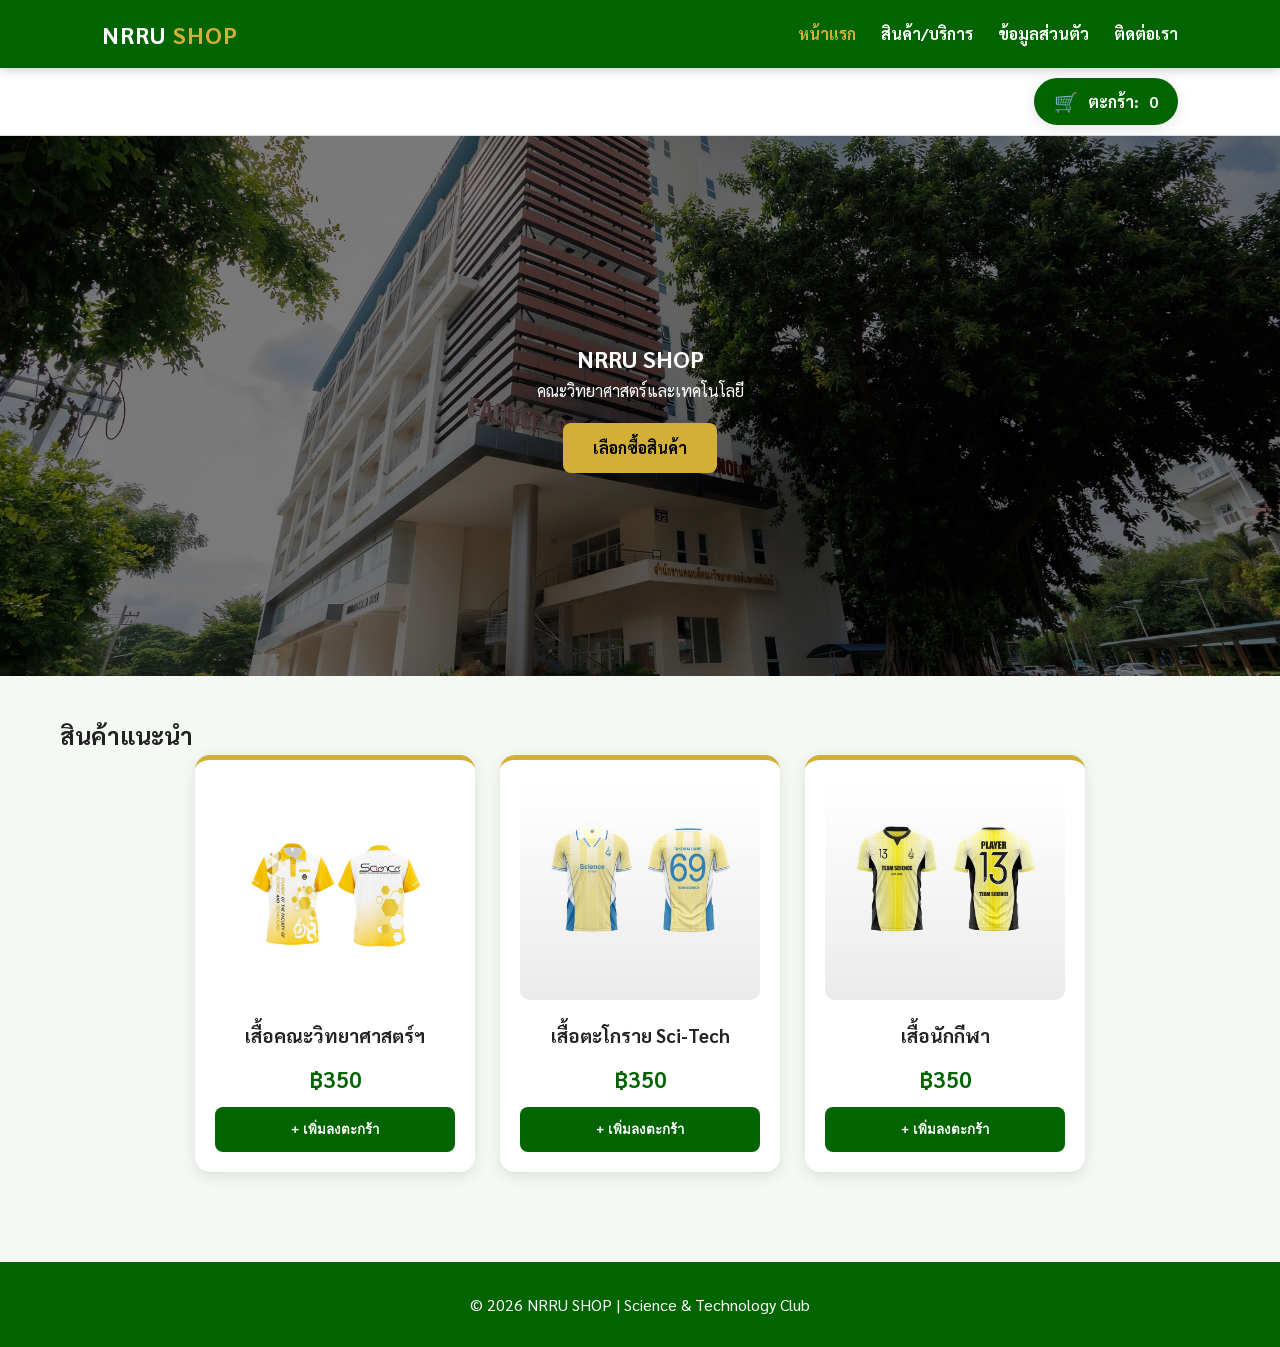
<file: index.html>
<!DOCTYPE html>
<html lang="th">
<head>
    <meta charset="UTF-8">
    <meta name="viewport" content="width=device-width, initial-scale=1.0">
    <title>NRRU SHOP | หน้าแรก</title>
    <link rel="stylesheet" href="style.css">
    <link href="https://fonts.googleapis.com/css2?family=Sarabun:wght@300;400;700&display=swap" rel="stylesheet">
</head>
<body>
<header>
    <nav class="navbar">
        <div class="logo">NRRU <span>SHOP</span></div>
        <ul class="nav-links">
            <li><a href="index.html" class="active">หน้าแรก</a></li>
            <li><a href="Salespage.html">สินค้า/บริการ</a></li> 
            <li><a href="about.html">ข้อมูลส่วนตัว</a></li>
            <li><a href="contact.html">ติดต่อเรา</a></li>
        </ul>
    </nav>
</header>

<div class="cart-container">
    <div class="cart-status">
        <span class="cart-icon">🛒</span> 
        <span>ตะกร้า:</span> <b id="cart-count">0</b>
    </div>
</div>

<section class="hero-v2">
    <div class="hero-content">
        <h1>NRRU SHOP</h1>
        <p>คณะวิทยาศาสตร์และเทคโนโลยี</p>
        <a href="Salespage.html" class="btn-primary">เลือกซื้อสินค้า</a> 
    </div>
</section>

<main class="container">
    <h2 class="section-title">สินค้าแนะนำ</h2>
    <div class="title-underline"></div>
    <div class="product-grid">
        <div class="product-card">
            <img src="1.jpg">
            <h3>เสื้อคณะวิทยาศาสตร์ฯ</h3>
            <p class="price">฿350</p>
            <button class="btn-buy" onclick="addToCart('เสื้อคณะวิทยาศาสตร์ฯ', 350)">+ เพิ่มลงตะกร้า</button>
        </div>

        <div class="product-card">
            <img src="2.jpg">
            <h3>เสื้อตะโกราย Sci-Tech</h3>
            <p class="price">฿350</p>
            <button class="btn-buy" onclick="addToCart('เสื้อตะโกราย Sci-Tech', 350)">+ เพิ่มลงตะกร้า</button>
        </div>

        <div class="product-card">
            <img src="3.jpg">
            <h3>เสื้อนักกีฬา</h3>
            <p class="price">฿350</p>
            <button class="btn-buy" onclick="addToCart('เสื้อนักกีฬา', 350)">+ เพิ่มลงตะกร้า</button>
        </div>
    </div>
</main>

<footer>
    <p>© 2026 NRRU SHOP | Science & Technology Club</p>
</footer>

<script src="script.js"></script>
</body>
</html>
</file>
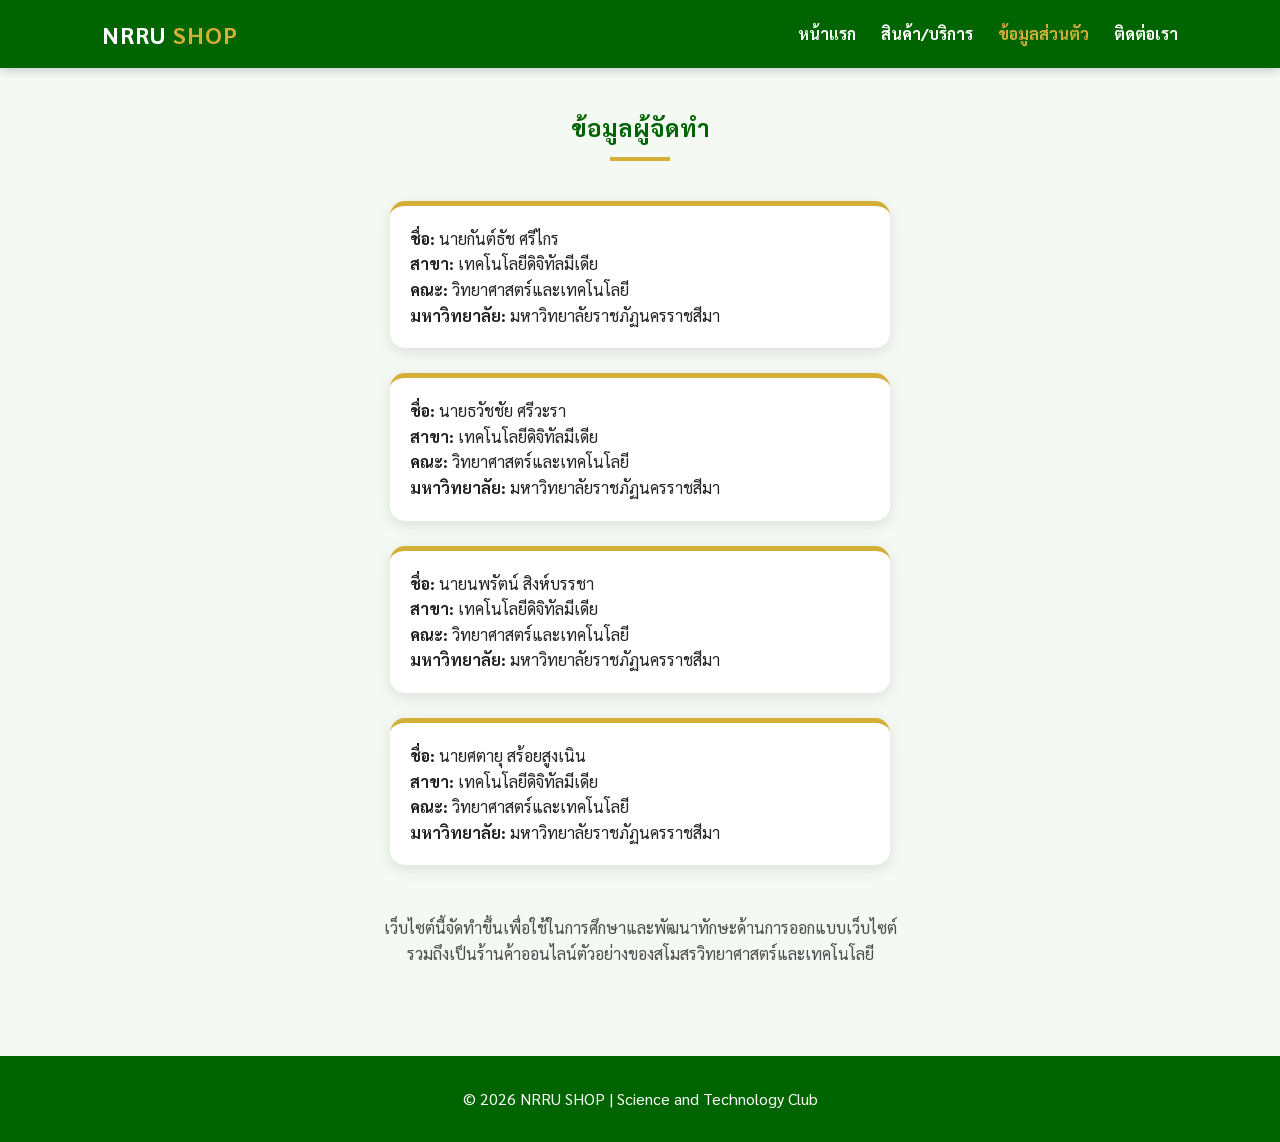
<file: about.html>
<!DOCTYPE html>
<html lang="th">
<head>
    <meta charset="UTF-8">
    <meta name="viewport" content="width=device-width, initial-scale=1.0">
    <title>เกี่ยวกับเรา | NRRU SHOP</title>
    <link rel="stylesheet" href="style.css">
    <link href="https://fonts.googleapis.com/css2?family=Sarabun:wght@300;400;700&display=swap" rel="stylesheet">
    
    <style>
        /* จัดการ Layout เฉพาะหน้าข้อมูลส่วนตัวให้ลงมาเป็นแถวเดียวตรงกลาง */
        .about-section-centered {
            display: flex;
            flex-direction: column;
            align-items: center; /* จัดเข้ากึ่งกลางแนวนอน */
            gap: 25px;           /* ระยะห่างระหว่างการ์ด */
            margin-top: 30px;
        }

        /* ปรับแต่งการ์ดเพิ่มเติมจาก style.css เดิม */
        .about-card-custom {
            width: 100%;
            max-width: 500px;    /* กำหนดความกว้างสูงสุดของการ์ด */
            text-align: left;    /* ข้อความข้างในการ์ดชิดซ้ายเพื่อความอ่านง่าย */
            margin: 0 auto;
        }
    </style>
</head>
<body>

<header>
    <nav class="navbar">
        <div class="logo">NRRU <span>SHOP</span></div>
        <ul class="nav-links">
            <li><a href="index.html">หน้าแรก</a></li>
            <li><a href="Salespage.html">สินค้า/บริการ</a></li>
            <li><a href="about.html" class="active">ข้อมูลส่วนตัว</a></li>
            <li><a href="contact.html">ติดต่อเรา</a></li>
        </ul>
    </nav>
</header>

<main class="container">
    <h2 style="text-align:center; color:var(--primary-green); margin-bottom:10px;">ข้อมูลผู้จัดทำ</h2>
    <div style="width: 60px; height: 4px; background: var(--gold); margin: 0 auto 40px;"></div>

    <section class="about-section-centered">
        
        <div class="about-card about-card-custom">
            <p><strong>ชื่อ:</strong> นายกันต์ธัช ศรีไกร</p>
            <p><strong>สาขา:</strong> เทคโนโลยีดิจิทัลมีเดีย</p>
            <p><strong>คณะ:</strong> วิทยาศาสตร์และเทคโนโลยี</p>
            <p><strong>มหาวิทยาลัย:</strong> มหาวิทยาลัยราชภัฏนครราชสีมา</p>
        </div>

        <div class="about-card about-card-custom">
            <p><strong>ชื่อ:</strong> นายธวัชชัย ศรีวะรา</p>
            <p><strong>สาขา:</strong> เทคโนโลยีดิจิทัลมีเดีย</p>
            <p><strong>คณะ:</strong> วิทยาศาสตร์และเทคโนโลยี</p>
            <p><strong>มหาวิทยาลัย:</strong> มหาวิทยาลัยราชภัฏนครราชสีมา</p>
        </div>

        <div class="about-card about-card-custom">
            <p><strong>ชื่อ:</strong> นายนพรัตน์ สิงห์บรรชา</p>
            <p><strong>สาขา:</strong> เทคโนโลยีดิจิทัลมีเดีย</p>
            <p><strong>คณะ:</strong> วิทยาศาสตร์และเทคโนโลยี</p>
            <p><strong>มหาวิทยาลัย:</strong> มหาวิทยาลัยราชภัฏนครราชสีมา</p>
        </div>

        <div class="about-card about-card-custom">
            <p><strong>ชื่อ:</strong> นายศตายุ สร้อยสูงเนิน</p>
            <p><strong>สาขา:</strong> เทคโนโลยีดิจิทัลมีเดีย</p>
            <p><strong>คณะ:</strong> วิทยาศาสตร์และเทคโนโลยี</p>
            <p><strong>มหาวิทยาลัย:</strong> มหาวิทยาลัยราชภัฏนครราชสีมา</p>
        </div>

    </section>

    <div class="about-desc" style="text-align:center; margin-top:50px; opacity:0.8;">
        <p>
            เว็บไซต์นี้จัดทำขึ้นเพื่อใช้ในการศึกษาและพัฒนาทักษะด้านการออกแบบเว็บไซต์<br>
            รวมถึงเป็นร้านค้าออนไลน์ตัวอย่างของสโมสรวิทยาศาสตร์และเทคโนโลยี
        </p>
    </div>
</main>

<footer>
    <p>© 2026 NRRU SHOP | Science and Technology Club</p>
</footer>

</body>
</html>
</file>
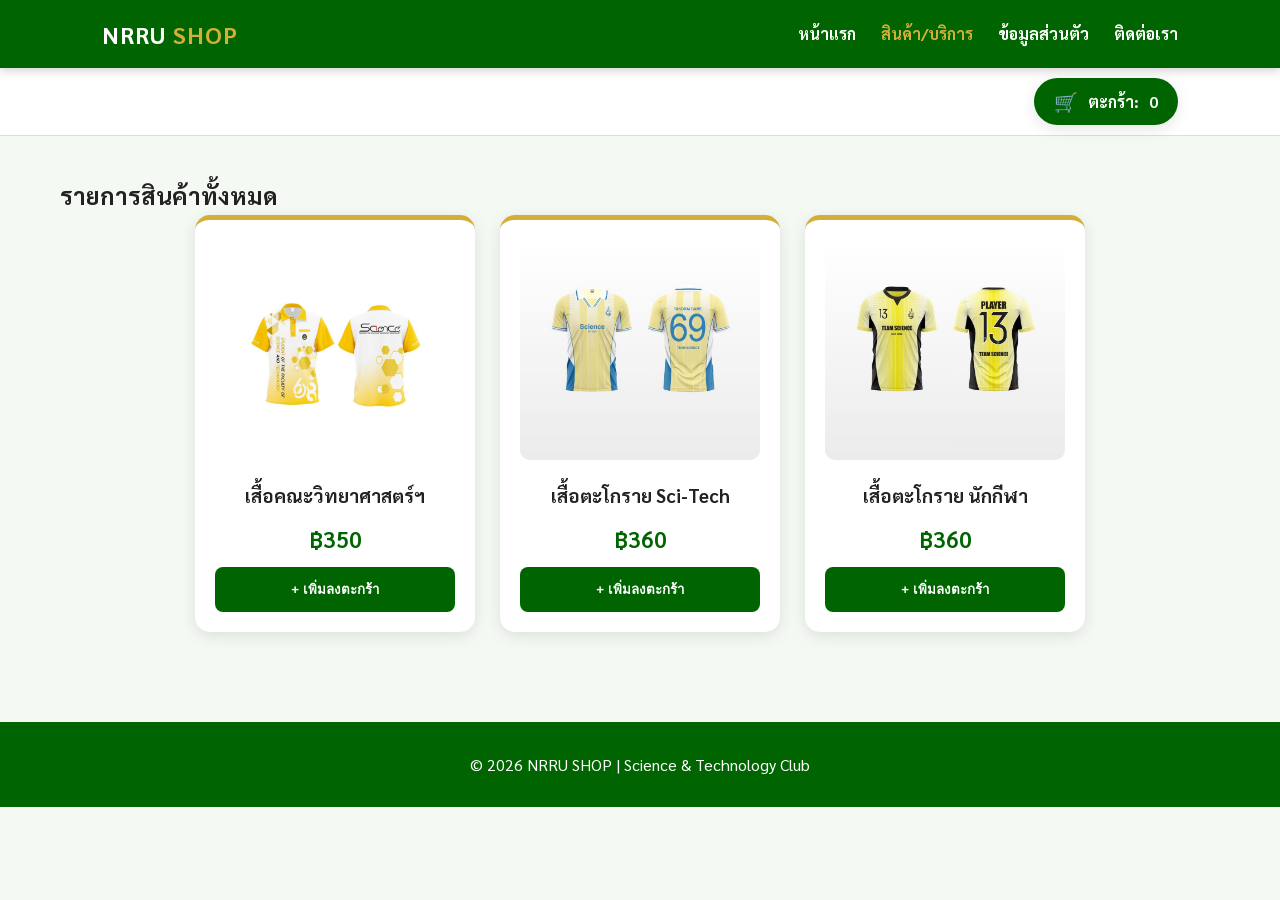
<file: Salespage.html>
<!DOCTYPE html>
<html lang="th">
<head>
    <meta charset="UTF-8">
    <meta name="viewport" content="width=device-width, initial-scale=1.0">
    <title>สินค้าและบริการ | NRRU SHOP</title>
    <link rel="stylesheet" href="style.css">
    <link href="https://fonts.googleapis.com/css2?family=Sarabun:wght@300;400;700&display=swap" rel="stylesheet">
</head>
<body>
<header>
    <nav class="navbar">
        <div class="logo">NRRU <span>SHOP</span></div>
        <ul class="nav-links">
            <li><a href="index.html">หน้าแรก</a></li>
            <li><a href="Salespage.html" class="active">สินค้า/บริการ</a></li>
            <li><a href="about.html">ข้อมูลส่วนตัว</a></li>
            <li><a href="contact.html">ติดต่อเรา</a></li>
        </ul>
    </nav>
</header>

<div class="cart-container">
    <div class="cart-status">
        <span class="cart-icon">🛒</span> 
        <span>ตะกร้า:</span> <b id="cart-count">0</b>
    </div>
</div>

<main class="container">
    <h2 class="section-title">รายการสินค้าทั้งหมด</h2>
    <div class="product-grid">
        <div class="product-card">
            <img src="1.jpg" alt="product">
            <h3>เสื้อคณะวิทยาศาสตร์ฯ</h3>
            <p class="price">฿350</p>
            <button class="btn-buy" onclick="addToCart('เสื้อคณะวิทยาศาสตร์ฯ', 350)">+ เพิ่มลงตะกร้า</button>
        </div>
        <div class="product-card">
            <img src="2.jpg" alt="product">
            <h3>เสื้อตะโกราย Sci-Tech</h3>
            <p class="price">฿360</p>
            <button class="btn-buy" onclick="addToCart('เสื้อตะโกราย Sci-Tech', 360)">+ เพิ่มลงตะกร้า</button>
        </div>
        <div class="product-card">
            <img src="3.jpg" alt="product">
            <h3>เสื้อตะโกราย นักกีฬา</h3>
            <p class="price">฿360</p>
            <button class="btn-buy" onclick="addToCart('เสื้อตะโกราย นักกีฬา', 360)">+ เพิ่มลงตะกร้า</button>
        </div>
    </div>
</main>
<footer><p>© 2026 NRRU SHOP | Science & Technology Club</p></footer>
<script src="script.js"></script>
</body>
</html>
</file>
<file: style.css>
/* ========================================= */
/* 🎨 1. THEME COLORS & RESET                */
/* ========================================= */
:root {
    --primary-green: #006400; /* เขียวเข้ม NRRU */
    --green-hover: #004d00;
    --gold: #d4af37;        /* ทอง */
    --light-bg: #f4f9f4;    /* พื้นหลังเขียวอ่อนๆ */
    --white: #ffffff;
    --dark: #222;
    --shadow: 0 4px 15px rgba(0,0,0,0.1);
}

* {
    margin: 0;
    padding: 0;
    box-sizing: border-box;
}

body {
    font-family: 'Sarabun', sans-serif;
    background: var(--light-bg);
    line-height: 1.6;
    color: var(--dark);
}

/* ========================================= */
/* 🔰 2. NAVIGATION BAR (แถบเมนูบน)          */
/* ========================================= */
.navbar {
    display: flex;
    justify-content: space-between;
    align-items: center;
    padding: 15px 8%;
    background: var(--primary-green);
    color: white;
    position: sticky;
    top: 0;
    z-index: 1000;
    box-shadow: 0 2px 10px rgba(0,0,0,0.2);
}

.logo {
    font-size: 1.5rem;
    font-weight: bold;
    letter-spacing: 1px;
}

.logo span { color: var(--gold); }

.nav-links {
    display: flex;
    list-style: none;
    gap: 25px;
}

.nav-links a {
    color: white;
    text-decoration: none;
    transition: 0.3s;
    font-weight: bold;
}

.nav-links a:hover, .nav-links a.active { 
    color: var(--gold); 
}

/* ========================================= */
/* 🛒 3. CART SYSTEM (ระบบตะกร้าสินค้า)        */
/* ========================================= */
.cart-container {
    background: var(--white);
    padding: 10px 8%;
    display: flex;
    justify-content: flex-end;
    border-bottom: 1px solid #ddd;
}

.cart-status {
    background: var(--primary-green);
    color: white;
    padding: 8px 20px;
    border-radius: 30px;
    font-weight: bold;
    display: flex;
    align-items: center;
    gap: 10px;
    box-shadow: var(--shadow);
    transition: 0.3s;
}

.cart-status:hover {
    transform: scale(1.05);
}

.cart-icon { font-size: 1.2rem; }

/* ========================================= */
/* 🎯 4. HERO SECTION (หน้าแรก)                */
/* ========================================= */
.hero-v2 {
    height: 60vh;
    background: linear-gradient(rgba(0,0,0,0.5), rgba(0,0,0,0.5)), url('32.jpg');
    background-size: cover;
    background-position: center;
    display: flex;
    align-items: center;
    justify-content: center;
    color: white;
    text-align: center;
}

.btn-primary {
    background: var(--gold);
    color: #000;
    padding: 12px 30px;
    border-radius: 8px;
    text-decoration: none;
    display: inline-block;
    margin-top: 20px;
    font-weight: bold;
    transition: 0.3s;
}

.btn-primary:hover {
    background: var(--white);
    transform: scale(1.05);
}

/* ========================================= */
/* 📦 5. CONTAINER & PRODUCT CARDS (การ์ดสินค้า) */
/* ========================================= */
.container { 
    max-width: 1200px; 
    margin: auto; 
    padding: 40px 20px; 
}

/* เพิ่มให้ใช้กับหน้า About ได้ด้วย */
.product-grid, .about-grid {
    display: flex;
    flex-wrap: wrap;
    justify-content: center;
    gap: 25px;
}

/* กรอบขาวๆ ที่พี่ชอบ (ใช้ได้ทั้งสินค้าและผู้จัดทำ) */
.product-card, .about-card {
    background: var(--white);
    width: 280px;
    padding: 20px;
    border-radius: 15px;
    box-shadow: var(--shadow);
    text-align: center;
    transition: 0.3s;
    border-top: 5px solid var(--gold); /* เพิ่มขีดทองให้ดูแพง */
}

.product-card:hover, .about-card:hover { 
    transform: translateY(-5px); 
}

.product-card img {
    width: 100%;
    height: 220px;
    object-fit: cover;
    border-radius: 10px;
    margin-bottom: 15px;
}

.price { 
    color: var(--primary-green); 
    font-weight: bold; 
    font-size: 1.4rem; 
    margin: 10px 0; 
}

.btn-buy {
    background: var(--primary-green);
    color: white;
    border: none;
    padding: 12px;
    width: 100%;
    border-radius: 8px;
    cursor: pointer;
    font-weight: bold;
    transition: 0.2s;
}

.btn-buy:hover { background: var(--green-hover); }

/* ========================================= */
/* 📞 6. CONTACT PAGE (หน้าติดต่อเรา)          */
/* ========================================= */
.contact-form-box {
    max-width: 650px;
    margin: 0 auto;
    background: white;
    padding: 30px;
    border-radius: 15px;
    box-shadow: var(--shadow);
}

.contact-buttons {
    display: flex;
    flex-direction: column;
    gap: 15px;
    margin-top: 20px;
}

.contact-btn {
    display: flex;
    align-items: center;
    padding: 15px;
    text-decoration: none;
    border-radius: 12px;
    color: white;
    font-weight: bold;
    transition: 0.3s;
}

.contact-btn img { 
    width: 35px; 
    margin-right: 15px; 
    filter: brightness(0) invert(1);
}

.facebook { background: #1877f2; }
.phone { background: #333; }
.line { background: #06c755; }

/* ========================================= */
/* 🗺️ 7. GOOGLE MAP (แผนที่)                  */
/* ========================================= */
iframe {
    width: 100%;
    min-height: 450px;
    border-radius: 15px;
    border: 3px solid var(--white);
    margin-top: 25px;
    box-shadow: var(--shadow);
    display: block;
}

/* ========================================= */
/* 🔻 8. FOOTER (ท้ายเว็บ)                    */
/* ========================================= */
footer {
    background: var(--primary-green);
    color: white;
    text-align: center;
    padding: 30px;
    margin-top: 50px;
}

/* ========================================= */
/* 📱 9. RESPONSIVE (มือถือ)                  */
/* ========================================= */
@media (max-width: 768px) {
    .navbar { flex-direction: column; gap: 15px; text-align: center; }
    .nav-links { gap: 15px; font-size: 0.9rem; }
    .hero-v2 h1 { font-size: 1.8rem; }
}

/* =============================== */
/* 🔲 ABOUT WRAPPER (กรอบใหญ่)    */
/* =============================== */
.about-wrapper {
    background: var(--white);
    padding: 40px;
    border-radius: 20px;
    box-shadow: var(--shadow);
    border-top: 6px solid var(--gold);
}
</file>
